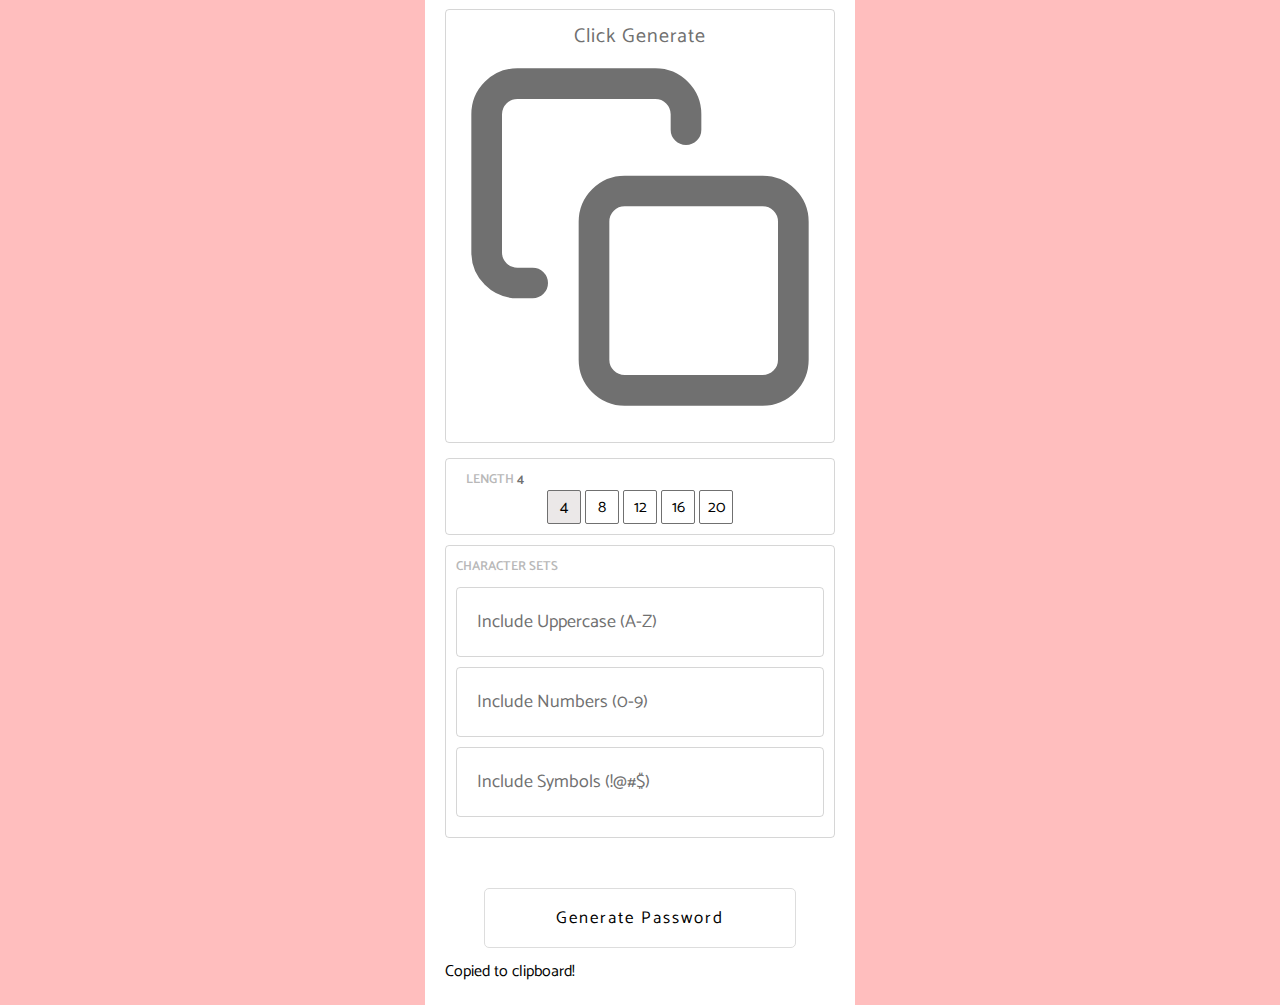
<file: index.html>
<!DOCTYPE html>
<html lang="en">
<head>
    <meta charset="UTF-8" />
    <meta name="viewport" content="width=device-width, initial-scale=1.0" />
    <title>Password Generator</title>
    
    <!-- Google Fonts -->
    <link rel="preconnect" href="https://fonts.googleapis.com">
    <link rel="preconnect" href="https://fonts.gstatic.com" crossorigin>
    <link href="https://fonts.googleapis.com/css2?family=Catamaran:wght@400;500;600&display=swap" rel="stylesheet">

    <!-- Link to external CSS file -->
    <link rel="stylesheet" href="styles.css">
</head>
<body>
    <div class="container">
        <h2 class="heading-text">Password Generator</h2>

        <div class="content-area">
            <!-- Result Box: ID added for JS listener -->
            <div class="result-box" id="resultBox">
                <span id="result">Click Generate</span>
                <!-- SVG Icon for Copy -->
                <svg id="copyIcon" class="copy-icon" xmlns="http://www.w3.org/2000/svg" viewBox="0 0 24 24" fill="none" stroke="currentColor" stroke-width="2" stroke-linecap="round" stroke-linejoin="round">
                    <rect x="9" y="9" width="13" height="13" rx="2" ry="2"></rect>
                    <path d="M5 15H4a2 2 0 0 1-2-2V4a2 2 0 0 1 2-2h9a2 2 0 0 1 2 2v1"></path>
                </svg>
            </div>

            <!-- Length Box -->
            <div class="length-box">
                <p class="badge">Length <span id="lengthText" class="length-indicator">4</span></p>
                <!-- Length Choices Box: ID added for JS listener -->
                <div class="length-choices-box" id="lengthOptionsContainer">
                    <span class="length-option active" data-length="4">4</span>
                    <span class="length-option" data-length="8">8</span>
                    <span class="length-option" data-length="12">12</span>
                    <span class="length-option" data-length="16">16</span>
                    <span class="length-option" data-length="20">20</span>
                </div>
            </div>

            <!-- Settings Box -->
            <div class="settings-box">
                <p class="badge" style="padding-left: 0;">Character Sets</p>

                <!-- Uppercase is always included but styled as a toggle -->
                <div class="option-box">
                    <h4 class="option-title">Include Uppercase (A-Z)</h4>
                    <div class="toggle-switch active" id="btnUppercase" disabled>
                        <span class="toggle-slider"></span>
                    </div>
                </div>

                <div class="option-box">
                    <h4 class="option-title">Include Numbers (0-9)</h4>
                    <!-- ID for JS listener -->
                    <div class="toggle-switch" id="btnNumbers" data-active="false">
                        <span class="toggle-slider"></span>
                    </div>
                </div>

                <div class="option-box">
                    <h4 class="option-title">Include Symbols (!@#$)</h4>
                    <!-- ID for JS listener -->
                    <div class="toggle-switch" id="btnSymbols" data-active="false">
                        <span class="toggle-slider"></span>
                    </div>
                </div>
            </div>
        </div>

        <!-- Generate Button -->
        <button class="generate-btn" id="generateBtn">Generate Password</button>

        <!-- Message Box for copy confirmation (hidden by default) -->
        <div id="messageBox" class="message-box">
            Copied to clipboard!
        </div>
    </div>

    <!-- Link to external JS file -->
    <script src="script.js"></script>
</body>
</html>
</file>
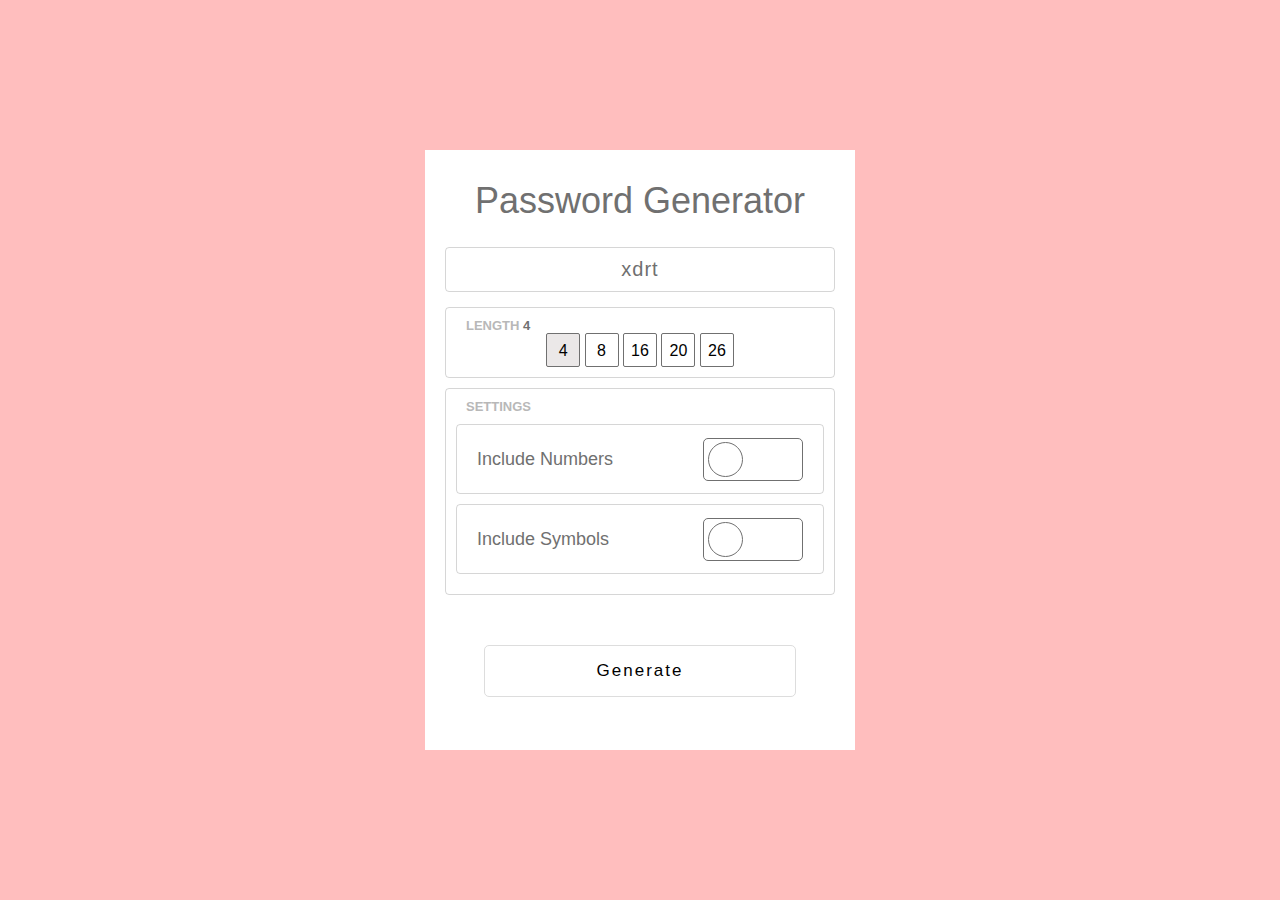
<file: main.html>
<!DOCTYPE html>
<html lang="en">

<head>
    <meta charset="UTF-8" />
    <meta name="viewport" content="width=device-width, initial-scale=1.0" />
    <title>Password Generator</title>


    <!-- Google Fonts: Inter -->
    
    <link rel="stylesheet" href="styles.css" />
</head>

<body>
    <!-- Container -->
    <div class="container">
        <!-- Heading Text -->
        <h2 class="heading-text">Password Generator</h2>
        <!-- Content Area -->
        <div class="content-area">
            <div class="result-box"> <!-- Result Box -->
                <span>xdrt</span>
            </div>
            <div class="length-box"> <!-- Length Box -->
                <p class="badge">Length <span>4</span></p> <!-- Box Title -->
                <div class="length-choices-box">
                    <span class="active">4</span>
                    <span>8</span>
                    <span>16</span>
                    <span>20</span>
                    <span>26</span>
                </div>
            </div>
            <div class="settings-box"> <!-- Settings Box -->
                <p class="badge">Settings</p> <!-- Box Title -->
                <div class="option-box">
                    <h4 class="option-title">Include Numbers</h4>
                    <div class="option-button">
                        <span id="include_numbers" data-value="1234567890"></span>
                    </div>
                </div>
                <div class="option-box">
                    <h4 class="option-title">Include Symbols</h4>
                    <div class="option-button">
                        <span id="include_symbols" data-value="@#$%&!-_~?+"></span>
                    </div>
                </div>
            </div>
        </div>
        <!-- Generate Button -->
        <button class="generateBtn">Generate</button>
    </div>
    <!-- End Container -->


    <script src="script.js"></script>
</body>

</html>
</file>
<file: styles.css>
/* Main Css Style */
:root {
    --white-color: rgb(255, 255, 255);
    --black-color: hsl(0, 0%, 0%);
    --body-bg-color: rgb(255, 190, 190);
    --container-border-color: rgb(242, 242, 242);
    --primary-text-color: rgb(112, 112, 112);
    --primary-border-color: rgba(112, 112, 112, 0.29);
    --lightGray-color: rgb(235, 232, 232);
}

* {
    margin: 0;
    padding: 0;
    box-sizing: border-box;
    font-family: 'Catamaran', sans-serif;
}

body {
    height: 100vh;
    background-color: var(--body-bg-color);
    display: flex;
    justify-content: center;
    align-items: center;
}

/* End Main Css Style */

/* Container */
.container {
    position: relative;
    width: 430px;
    min-height: 600px;
    background-color: var(--white-color);
    color: var(--text-color);
    padding: 20px;
    border: 1px solid var(--conatiner-border-color);
    border-width: 19px 12px;
}

.container .heading-text {
    /* Heading Text*/
    text-align: center;
    font-size: 36px;
    font-weight: 500;
    margin: 10px 0 25px;
    color: var(--primary-text-color);
}

/* Content Area  */
.content-area {
    position: relative;
}

.content-area>div {
    /* Next Dives */
    padding: 10px;
    border: 1px solid var(--primary-border-color);
    margin-bottom: 10px;
    border-radius: 4px;
}

.content-area>div .badge {
    /* Badge */
    font-size: 13px;
    text-transform: uppercase;
    font-weight: 600;
    color: #B8B8B8;
    padding: 0 0 0 10px;
}

.content-area>div .badge span {
    color: var(--primary-text-color);
}

/* Result Box */
.content-area .result-box {
    text-align: center;
    font-size: 20px;
    letter-spacing: 1px;
    margin-bottom: 15px;
    color: var(--primary-text-color);
}

/* Length Box */

.content-area .length-box .length-choices-box {
    /* Length choices Box */
    text-align: center;
}

.content-area .length-choices-box span {
    /* choices Spans */
    display: inline-block;
    width: 34px;
    height: 34px;
    line-height: 34px;
    border-radius: 2px;
    border: 1px solid var(--primary-text-color);
    cursor: pointer;
    transition: 0.3s ease-in-out;
}

.content-area .length-choices-box span:hover {
    opacity: 0.7;
}

.content-area .length-choices-box span.active {
    /* Current Length Span */
    background-color: var(--lightGray-color);
}



.settings-box .option-box {
    /* Options */
    width: 100%;
    height: 70px;
    border: 1px solid var(--primary-border-color);
    padding: 10px 20px;
    margin: 10px 0;
    display: flex;
    justify-content: space-between;
    align-items: center;
    border-radius: 4px;
    color: var(--primary-text-color);
}

.settings-box .option-box h4 {
    font-weight: 400;
    font-size: 18px;
}

/* Option Button */
.option-box .option-button {
    width: 100px;
    height: 43px;
    border: 1px solid var(--primary-text-color);
    border-radius: 5px;
    display: flex;
    align-items: center;
    transition: 0.3s;
}

.option-box .option-button.active {
    background-color: rgb(235, 232, 232);
}

.option-box .option-button span {
    display: inline-block;
    width: 35px;
    height: 35px;
    background-color: #fff;
    border: 1px solid var(--primary-text-color);
    border-radius: 50%;
    margin-left: 4px;
    cursor: pointer;
    transition: 0.3s;
}

.option-box .option-button.active span {
    margin-left: 59px;
}

.option-box .option-button span:hover {
    opacity: 0.7;
}

/* Button */
.container>button {
    position: relative;
    width: 80%;
    display: block;
    outline: none;
    padding: 15px 0;
    margin: 50px auto 10px;
    background-color: var(--conatiner-border-color);
    border: 1px solid #ddd;
    font-size: 17px;
    letter-spacing: 2px;
    border-radius: 5px;
    cursor: pointer;
    transition: 0.3s;
    overflow: hidden;
}

.container>button:hover {
    opacity: 0.6;
}

.container>button:active {
    opacity: 1;
}
</file>
